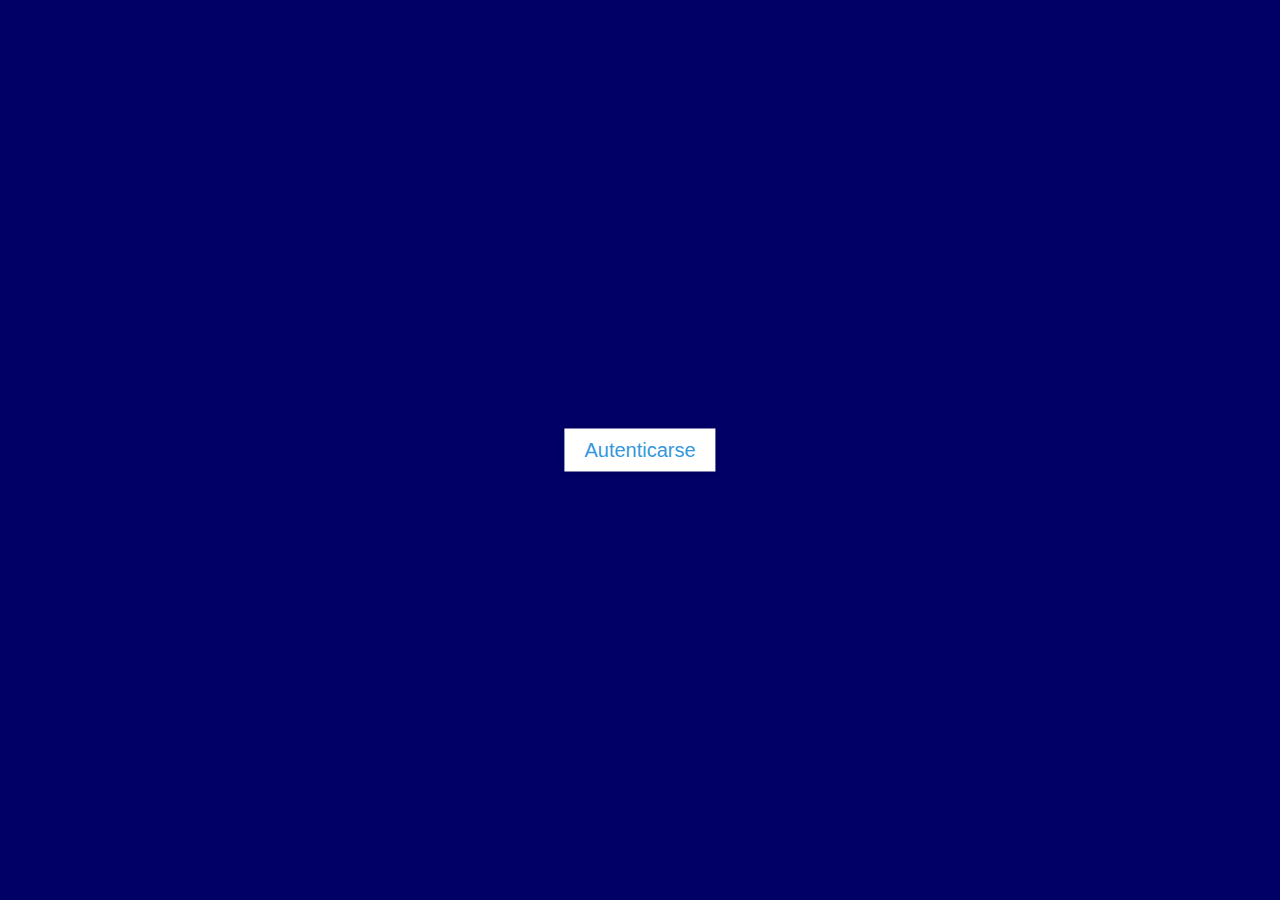
<file: index.html>
<!DOCTYPE html>
<html lang="en" dir="ltr">
  <head>
    <meta charset="utf-8">
    <link rel="stylesheet" href="EstiloVentanaE.css">
    <script type="text/javascript" src="MetodoJS.js"></script> 
  </head>
  <body>
    <div class="center">
      <input type="checkbox" id="show">
      <label for="show" class="show-btn">Autenticarse</label>
      <div class="container">
        <label for="show" class="close-btn fas fa-times" title="close">x</label>
        <div class="text">
          <div class="Neon">
LOGIN</div></div>
<form action="ValidarDatos.html" method="post">
          <div class="data">
            <label>Usuario</label>
            <input type="text" name="UsuarioLogin" required>
          </div>
<div class="data">
            <label>Clave</label>
            <input type="password" name="ClaveLogin" required>
          </div>
<div class="btn">
            <div class="inner">
</div>
<!-- <input type="submit" name="boton" id="miBoton" value="Guardar" onclick="Autenticar()">  -->
<button name="miBoton" type="submit" >Ingresar</button>
          </div>
          <div class="signup-link">
                  Aun no registrado? <a href="Registro.html">Clic Aqui</a>
               </div>
</form>
</div>
</div>
</body>
</html>
</file>
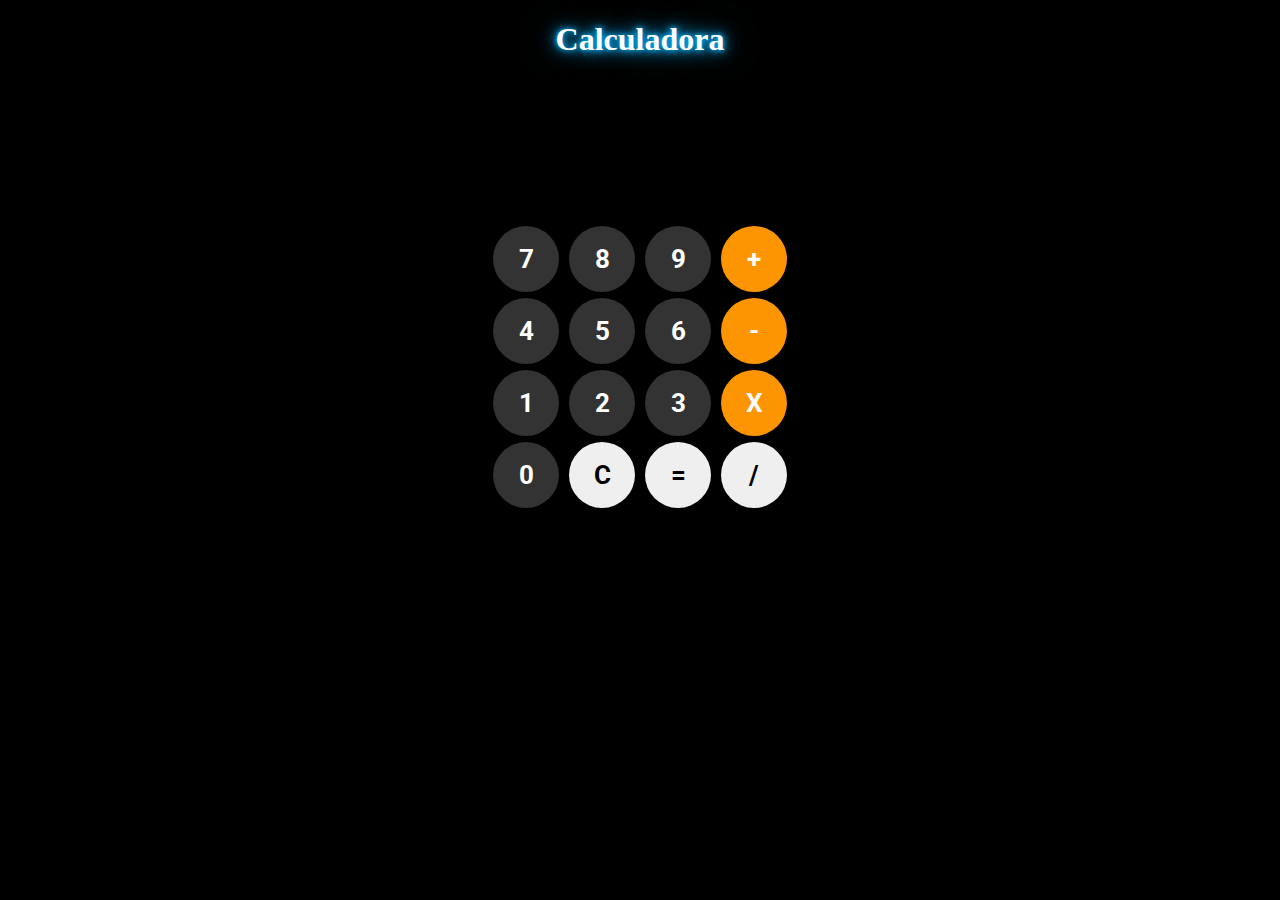
<file: Calculadora.html>
<!DOCTYPE html>
<html>
<head>
		<link rel="stylesheet" type="text/css" href="EstiloCalcu.css">
		<link rel="preconnect" href="https://fonts.googleapis.com">
		<link rel="preconnect" href="https://fonts.gstatic.com" crossorigin>
		<link href="https://fonts.googleapis.com/css2?family=Roboto:wght@100&display=swap" rel="stylesheet">
	<title>Calculadora</title>
</head>
<body>
	<center>
		<div class="neon"><h1><font >Calculadora</h1></font></div>
	<div id="appBg">
		<form name="calculator">
		<input type="textfield" name="ans" value="" autocomplete="off" readonly>

		<input type="button" value="7" onclick="document.calculator.ans.value+='7'" class="gray">
		<input type="button" value="8" onclick="document.calculator.ans.value+='8'" class="gray">
		<input type="button" value="9" onclick="document.calculator.ans.value+='9'" class="gray">
		<input type="button" value="+" onclick="document.calculator.ans.value+='+'" class="orange">
		<br>
		<input type="button" value="4" onclick="document.calculator.ans.value+='4'" class="gray">
		<input type="button" value="5" onclick="document.calculator.ans.value+='5'" class="gray">
		<input type="button" value="6" onclick="document.calculator.ans.value+='6'" class="gray">
		<input type="button" value="-" onclick="document.calculator.ans.value+='-'" class="orange">
		<br>
		<input type="button" value="1" onclick="document.calculator.ans.value+='1'" class="gray">
		<input type="button" value="2" onclick="document.calculator.ans.value+='2'" class="gray">
		<input type="button" value="3" onclick="document.calculator.ans.value+='3'" class="gray">
		<input type="button" value="X" onclick="document.calculator.ans.value+='*'" class="orange">
		<br>
		<input type="button" value="0" onclick="document.calculator.ans.value+='0'" class="gray">
		<input type="reset" value="C">
		<input type="button" value="=" onclick="document.calculator.ans.value=eval(document.calculator.ans.value)">
		<input type="button" value="/" onclick="document.calculator.ans.value+='/'">
	</form>
</div>
</center>
</body>
</html>
</file>
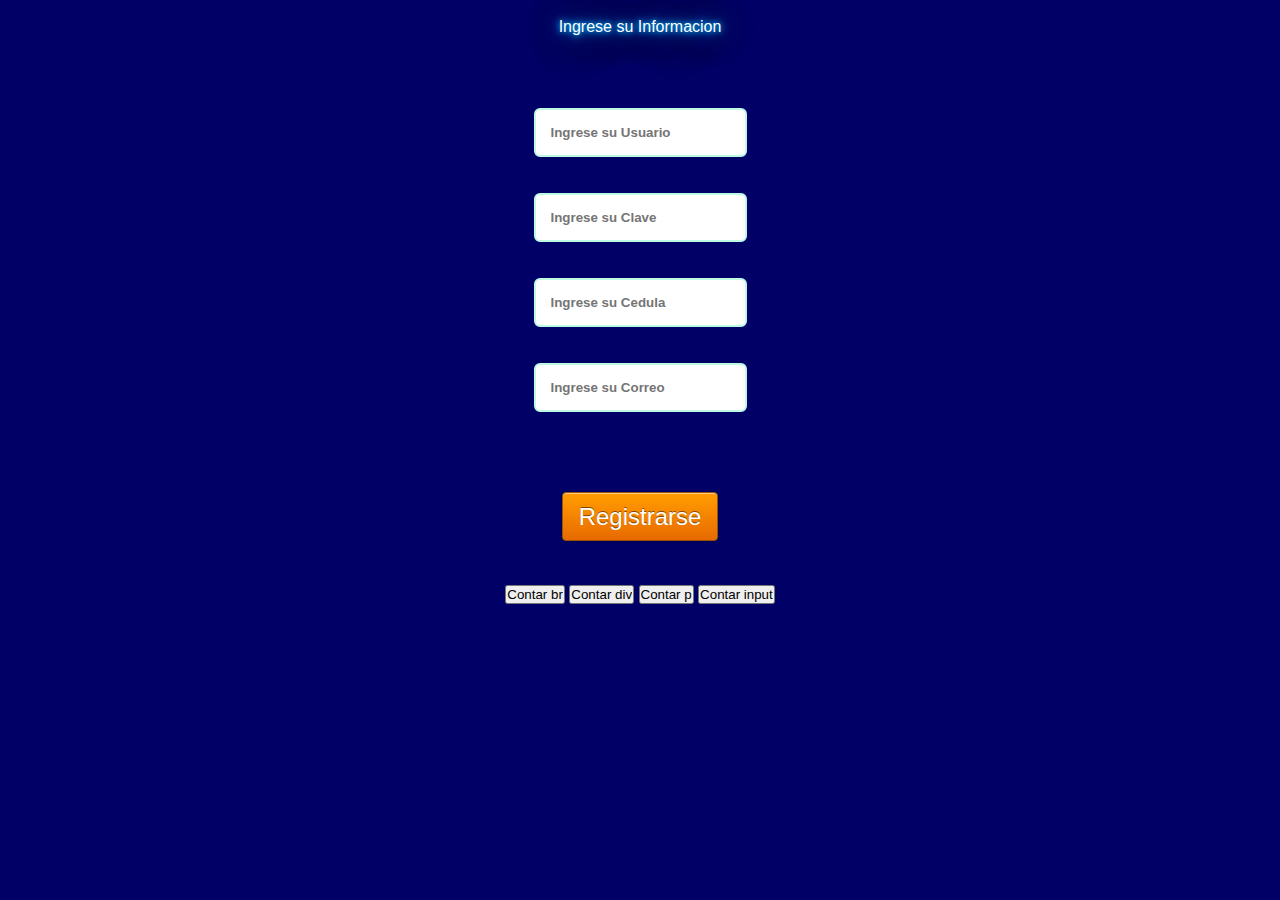
<file: Registro.html>
<link rel='stylesheet' href='EstiloVentanaE.css'>
<br><center><div class='Neon'>Ingrese su Informacion</center></br></div>

 <!DOCTYPE html>
<html>
<head>
    
<meta charset="utf-8">


<br><center><title>Registro de Usuario</title></br>
        <script type="text/javascript" src="MetodoJS.js"></script>

</head>
<body>
    <div class="center">
<form action="ValidarDatos.php" method="post">
<br><p><input class="EstiloCuadro" type="text" name="UsuarioR" placeholder="Ingrese su Usuario" required></p></br>
<br><p><input class="EstiloCuadro" type="text" name="ClaveR" placeholder="Ingrese su Clave"required></p></br>
<br><p><input class="EstiloCuadro" type="text" name="Cedula" placeholder="Ingrese su Cedula"required></p></br>
<br><p><input class="EstiloCuadro" type="text" name="Correo" placeholder="Ingrese su Correo"required></p></br>
<div class="zoom">
<br><br><br><input type="submit" class="btn2 btn2-3d" name="Enviar" value="Registrarse"></br></br></br></div>
<input color="red" type="submit"  name="Enviar" value="Contar br" onclick="ContarEtiqueta('br')">
<input type="submit"  name="Enviar" value="Contar div" onclick="ContarEtiqueta('div')">
<input type="submit"  name="Enviar" value="Contar p" onclick="ContarEtiqueta('p')">
<input type="submit" name="Enviar" value="Contar input" onclick="ContarEtiqueta('input')">
</center>
</form>
</div>

<br></br><br></br>
</body>
</html>
</file>
<file: EstiloVentanaE.css>
*{
  margin: 0;
  padding: 0;
  outline: none;
  box-sizing: border-box;
  font-family: 'Raleway', sans-serif;
}
body{
  height: 100vh;
  width: 100%;
  background: #000066;
}
.show-btn{
  background: #fff;
  padding: 10px 20px;
  font-size: 20px;
  font-weight: 500;
  color: #3498db;
  cursor: pointer;
  box-shadow: 0px 0px 10px rgba(0,0,0,0.1);
}
.show-btn, .container{
  position: absolute;
  top: 50%;
  left: 50%;
  transform: translate(-50%, -50%);
}

input[type="checkbox"]{
  display: none;
}
.container{
  display: none;
  background: skyblue;
  width: 410px;
  padding: 30px;
  box-shadow: 0 0 8px rgba(0,0,0,0.1);
}
#show:checked ~ .container{
  display: block;
}
.container .close-btn{
  position: absolute;
  right: 20px;
  top: 15px;
  font-size: 18px;
  cursor: pointer;
}
.container .close-btn:hover{
  color: #3498db;
}
.container .text{
  font-size: 35px;
  font-weight: 600;
  text-align: center;
}
.container form{
  margin-top: -20px;
}
.container form .data{
  height: 45px;
  width: 100%;
  margin: 40px 0;
}
form .data label{
  font-size: 18px;
}
form .data input{
  height: 100%;
  width: 100%;
  padding-left: 10px;
  font-size: 17px;
  border: 1px solid silver;
}
form .data input:focus{
  border-color: blueviolet;
  border-bottom-width: 2px;
}

form .btn{
  margin: 30px 0;
  height: 45px;
  width: 100%;
  position: relative;
  overflow: hidden;
}

form .btn1{
  margin: 30px 0;
  height: 45px;
  width: 100%;
  position: initial;
  overflow: hidden;
}

form .btn button{
  height: 100%;
  width: 100%;
  background: none;
  border: none;
  color: #fff;
  font-size: 18px;
  font-weight: 500;
  text-transform: uppercase;
  letter-spacing: 1px;
  cursor: pointer;
}

form .btn .inner{
  height: 100%;
  width: 300%;
  position: absolute;
  left: -100%;
  z-index: -1;
  background: darkred;
  transition: all 0.4s;
}
form .btn:hover .inner{
  left: 0;
}
form .btn button{
  height: 100%;
  width: 100%;
  background: none;
  border: none;
  color: #fff;
  font-size: 18px;
  font-weight: 500;
  text-transform: uppercase;
  letter-spacing: 1px;
  cursor: pointer;
}

form .signup-link{
  text-align: center;
}
form .signup-link a{
  color: #3498db;
  text-decoration: none;
}
form .signup-link a:hover{
  text-decoration: underline;
}

.btn2 {
  /* Para <button> */
  font-family: inherit;
  font-size: inherit;
  line-height: inherit;
  -webkit-appearance: none;
  -moz-appearance: none;
  border: none;
  background: none;
  cursor: pointer;
  padding: 0;

  /* Para <a> */
  display: inline-block;
  text-decoration: none;

  /* Otros */
  margin: 8px;
  -webkit-user-select: none;
  -moz-user-select: none;
  -ms-user-select: none;
  user-select: none;
  white-space: nowrap;
  vertical-align: middle;
}


.btn2-3d {
  padding: .6rem 1rem;
  border: 1px solid #995309;
  border-radius: 4px;
  background-color: #0099FF;
  color: #fff;

  font-size: 1.5rem;
  text-shadow: 0 -1px 0 rgba(0,0,0,.5);
  box-shadow: 0 1px 0 rgba(255,255,255,.5) inset,
    0 1px 3px rgba(0,0,0,.2);
  background-image: -webkit-gradient(linear,left top,left bottom,color-stop(10%,#f90),to(#e76a00));
  background-image: linear-gradient(#f90 10%,#e76a00 100%);
}

.btn2-3d:hover, .btn2-3d:focus {
  background-color: #e0811b;
  background-image: -webkit-gradient(linear,left top,left bottom,color-stop(10%,#f0a100),to(#f70));
  background-image: linear-gradient(#f0a100 10%,#f70 100%);
}

.btn2-3d:active {
  background-color: #cf6a00;
  box-shadow: 0 2px 3px 0 rgba(0,0,0,.2) inset;
  background-image: -webkit-gradient(linear,left top,left bottom,color-stop(10%,#f0a100),to(#f70));
  background-image: linear-gradient(#f0a100 10%,#f70 100%);
}


.EstiloCuadro{
  "background: #e2fdf4; 
  color: #0ebd84; 
  font-weight: bold; 
  padding: 15px; 
  border: 2px solid #bdfae6; 
  border-radius: 6px;
}

.neon {
  color: #fff;
  text-shadow:
    0 0 5px rgba(0,178,255,1),
    0 0 10px rgba(0,178,255,1),
    0 0 20px rgba(0,178,255,1),
    0 0 40px rgba(38,104,127,1),
    0 0 80px rgba(38,104,127,1),
    0 0 90px rgba(38,104,127,1),
    0 0 100px rgba(38,104,127,1),
    0 0 140px rgba(38,104,127,1),
    0 0 180px rgba(38,104,127,1);
}

.zoom{
  transition: transform 0.2s;
}

.zoom:hover{
  transform: scale(1.15);
}

.EstiloLetraC{
background: #89D3D6;
color: #FFFFFF;
font-family: 'Muli';
text-shadow: -.030em .030em #89D3D6, -.09em .09em #2D3E50;
}

.overlay{
  width: 100%;
  height: 100%;
  position: absolute;
  background: rgba(0,0,0,0.575);
}

.absolute{
  width: 100%;
  height: 100%;
  top: 0;
  right: 0;
  position: absolute;
  text-align: center;
  display: flex;
  justify-content: center;

}

h1{
  font-size: 80px;
  font-weight: 900;
  z-index: 100;
  color: #fff;
  margin-bottom: 30px;
}

h1::after{
  display: block;
  width: 30%;
  height: 10px;

  content: "";
  margin: auto;
  background: #fff;
}

h2{
  font-size: 30px;
  font-weight: 500;
  z-index: 100;
  color: #23BAC4;
  margin-bottom: 30px;
}

h2::after{
  display: block;
  width: 10%;
  height: 10px;

  content: "";
  margin: auto;
  background: #fff;
}

header {
  width: 100%;
  height: auto;
  position: relative;
  overflow: hidden;
}

header:hover {
  background: rgba(255,255,255,0.8);
  color: #000;
}

#hero{
  min-height: 100vh;
  position: relative;
}

video{
  position: absolute;
  top: 0;
  left: 0;
  width: 100%;
  height: 100%;
  object-fit: cover;
}

.capa{
  position: absolute;
  top: 0;
  left: 0;
  width: 100%;
  height: 100%;
  background: #1c1c1d;
  opacity: 0.5;
  mix-blend-mode: overlay;
}

.promo{
  padding-top: 350px;
  display: flex;
  flex-direction: column;
  justify-content: center;
  align-items: center;
  width: 60%;
  margin: auto;
  position: relative;
  z-index: 2;

}

#appBg{
  height: 420px;
  width: 300px;
  border: 1px solid black;
  border-radius: 5px;
}

#appBg form{
  height: 100%;
  width: 100%;
  background-color: rgb(0, 0, 0);
}
</file>
<file: EstiloCalcu.css>
body{
  background-color: black;
}

#appBg{
  height: 450px;
  width: 300px;
  border: 1px solid black;
  border-radius: 5px;
}

#appBg form{
  height: 100%;
  width: 100%;
  background-color: rgb(0, 0, 0);
}

#appBg input[type=textfield]{
  height: 25%;
  width: 75%;
  cursor: default;
  font-family: 'Roboto' , sans-serif;
  background-color: rgb(0, 0, 0);
  color: white;
  padding: 15px;
  text-align: right;
  font-size: 50px;
  border: 0;
  outline: none;
}

#appBg input[type=button], input[type=reset]{
  width: 22%;
  cursor: pointer;
  font-family: 'Roboto' , sans-serif;
  font-weight: bold;
  font-size: 26px;
  color: black;
  padding: 18px;
  margin: 3px;
  border: 0;
  border-radius: 100%;
}

#appBg .orange{
  background-color: rgb(253, 149, 3) !important;
  color: white !important;
}

#appBg .gray{
  background-color: rgb(51, 51, 51) !important;
  color: white !important;
}

.neon{
  color: #fff;
  text-shadow:
    0 0 5px rgba(0,178,255,1),
    0 0 10px rgba(0,178,255,1),
    0 0 20px rgba(0,178,255,1),
    0 0 40px rgba(38,104,127,1),
    0 0 80px rgba(38,104,127,1),
    0 0 90px rgba(38,104,127,1),
    0 0 100px rgba(38,104,127,1),
    0 0 140px rgba(38,104,127,1),
    0 0 180px rgba(38,104,127,1);
}
</file>
